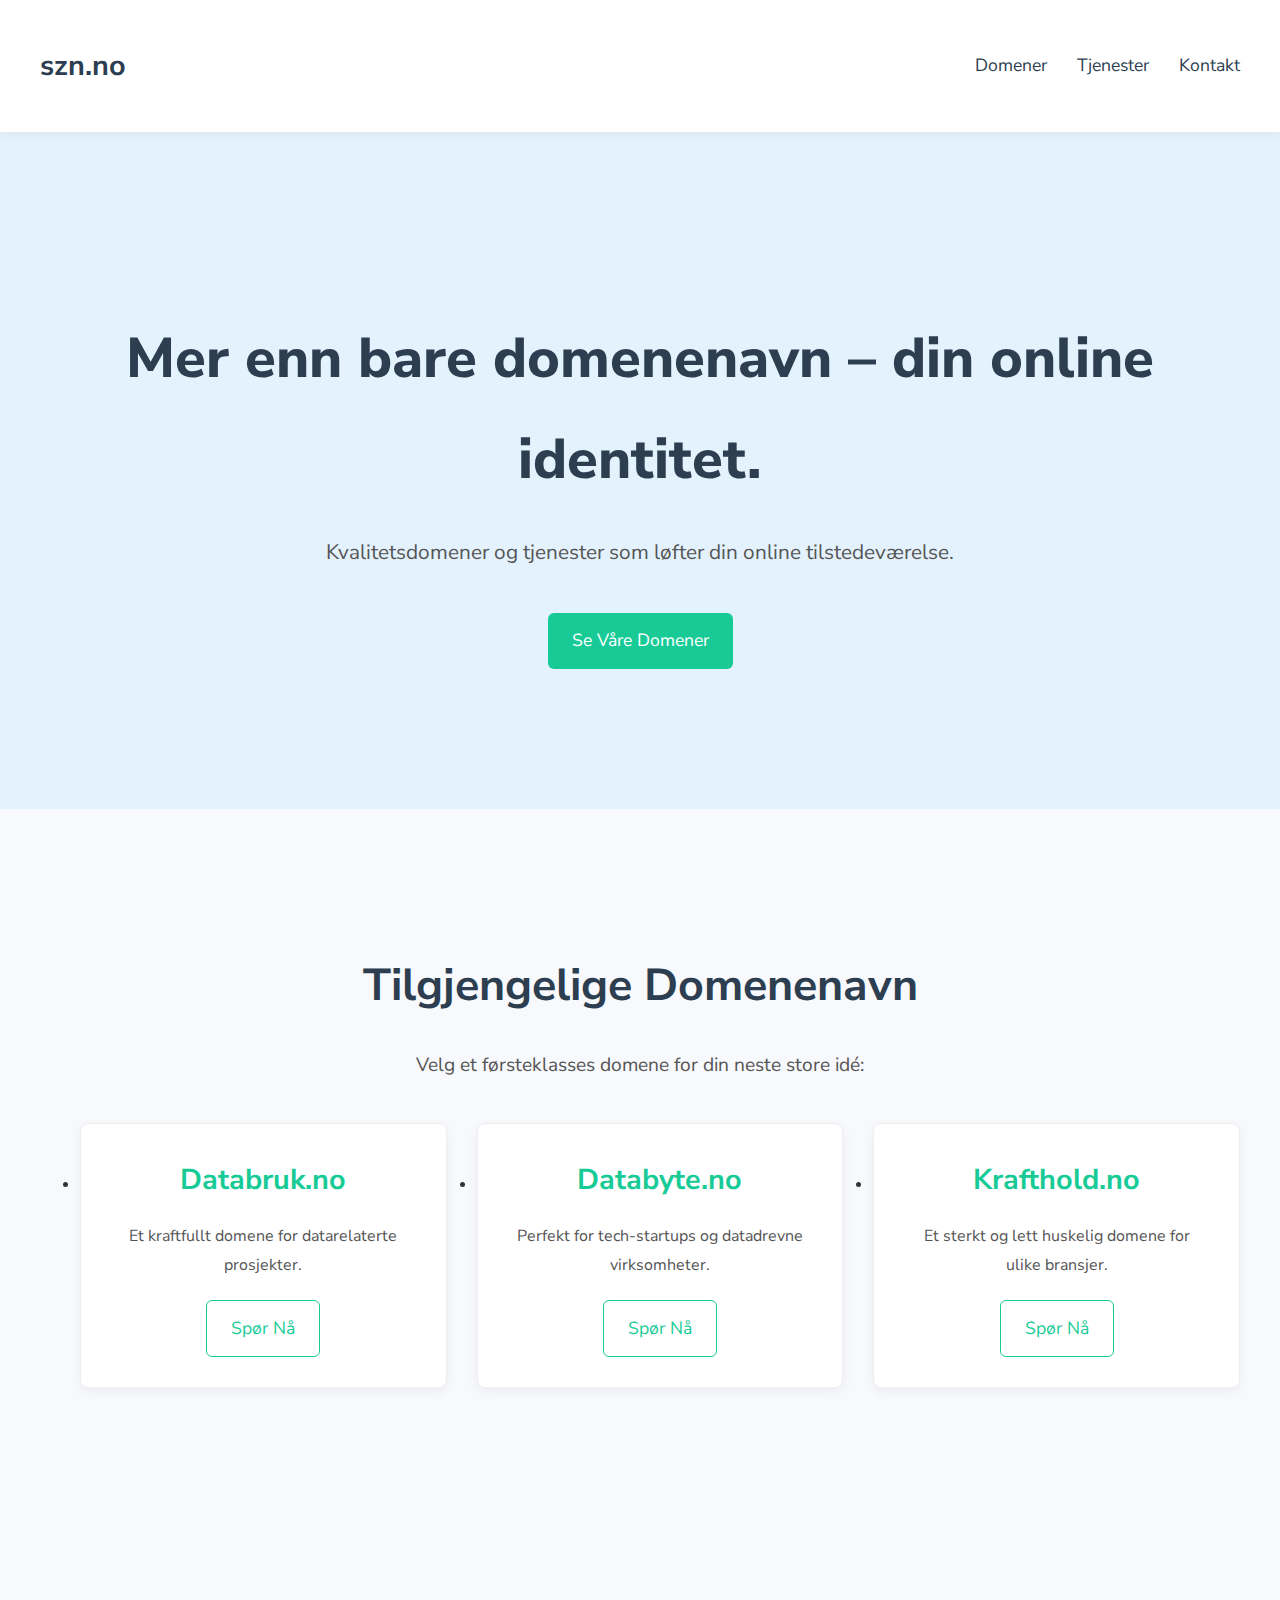
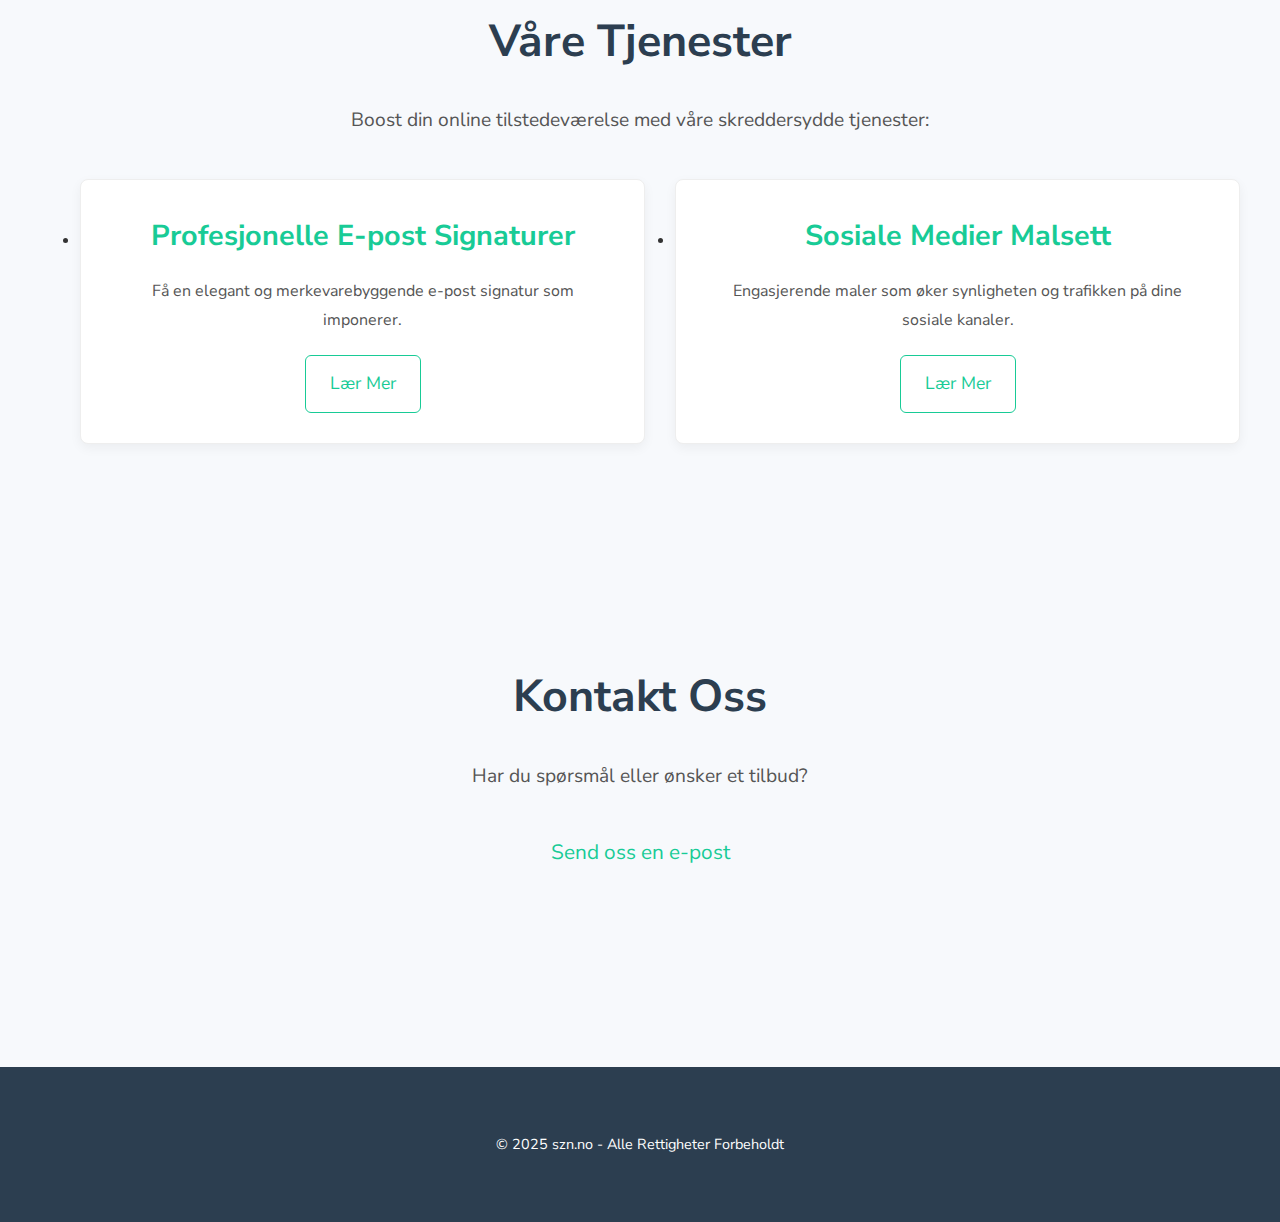
<file: index.html>
<!DOCTYPE html>
<html lang="no">
<head>
    <script async custom-element="amp-auto-ads"
        src="https://cdn.ampproject.org/v0/amp-auto-ads-0.1.js">
</script>
    <script async src="https://pagead2.googlesyndication.com/pagead/js/adsbygoogle.js?client=ca-pub-7203554858873336"
     crossorigin="anonymous"></script>
    <meta charset="UTF-8">
    <meta name="viewport" content="width=device-width, initial-scale=1.0">
    <title>szn.no - Premium Domener & Merkevarebygging</title>
    <link rel="stylesheet" href="style.css">
    <link rel="preconnect" href="https://fonts.googleapis.com">
    <link rel="preconnect" href="https://fonts.gstatic.com" crossorigin>
    <link href="https://fonts.googleapis.com/css2?family=Nunito+Sans:wght@400;700;800&display=swap" rel="stylesheet">
</head>
<body>
    <amp-auto-ads type="adsense"
        data-ad-client="ca-pub-7203554858873336">
</amp-auto-ads>
    <div class="page-wrapper">
        <header class="site-header">
            <div class="container">
                <a href="/" class="site-logo">szn.no</a>
                <nav class="site-nav">
                    <ul>
                        <li><a href="#domains">Domener</a></li>
                        <li><a href="#services">Tjenester</a></li>
                        <li><a href="#contact">Kontakt</a></li>
                    </ul>
                </nav>
                <button class="menu-toggle">
                    <span class="hamburger"></span>
                </button>
            </div>
        </header>

        <main class="site-main">
            <div class="hero-section">
                <div class="container">
                    <h1 class="hero-title">Mer enn bare domenenavn – din online identitet.</h1>
                    <p class="hero-subtitle">Kvalitetsdomener og tjenester som løfter din online tilstedeværelse.</p>
                    <a href="#domains" class="button primary">Se Våre Domener</a>
                </div>
            </div>

            <div class="container">
                <section id="domains" class="section">
                    <h2 class="section-title">Tilgjengelige Domenenavn</h2>
                    <p class="section-intro">Velg et førsteklasses domene for din neste store idé:</p>
                    <ul class="grid domain-list">
                        <li class="domain-item card">
                            <h3 class="domain-name">Databruk.no</h3>
                            <p class="domain-description">Et kraftfullt domene for datarelaterte prosjekter.</p>
                            <a href="mailto:Kontakt@szn.no?subject=Forespørsel%20om%20Databruk.no" class="button secondary">Spør Nå</a>
                        </li>
                        <li class="domain-item card">
                            <h3 class="domain-name">Databyte.no</h3>
                            <p class="domain-description">Perfekt for tech-startups og datadrevne virksomheter.</p>
                            <a href="mailto:Kontakt@szn.no?subject=Forespørsel%20om%20Databyte.no" class="button secondary">Spør Nå</a>
                        </li>
                        <li class="domain-item card">
                            <h3 class="domain-name">Krafthold.no</h3>
                            <p class="domain-description">Et sterkt og lett huskelig domene for ulike bransjer.</p>
                            <a href="mailto:Kontakt@szn.no?subject=Forespørsel%20om%20Krafthold.no" class="button secondary">Spør Nå</a>
                        </li>
                    </ul>
                </section>

                <section id="services" class="section">
                    <h2 class="section-title">Våre Tjenester</h2>
                    <p class="section-intro">Boost din online tilstedeværelse med våre skreddersydde tjenester:</p>
                    <ul class="grid service-list">
                        <li class="service-item card">
                            <h3 class="service-name">Profesjonelle E-post Signaturer</h3>
                            <p class="service-description">Få en elegant og merkevarebyggende e-post signatur som imponerer.</p>
                            <a href="mailto:Kontakt@szn.no?subject=Forespørsel%20om%20E-post%20Signatur" class="button secondary">Lær Mer</a>
                        </li>
                        <li class="service-item card">
                            <h3 class="service-name">Sosiale Medier Malsett</h3>
                            <p class="service-description">Engasjerende maler som øker synligheten og trafikken på dine sosiale kanaler.</p>
                            <a href="mailto:Kontakt@szn.no?subject=Forespørsel%20om%20Sosiale%20Medier%20Maler" class="button secondary">Lær Mer</a>
                        </li>
                    </ul>
                </section>
                
                <section id="contact" class="section">
                    <h2 class="section-title">Kontakt Oss</h2>
                    <p class="section-intro">Har du spørsmål eller ønsker et tilbud?</p>
                    <p><a href="mailto:Kontakt@szn.no" class="contact-link">Send oss en e-post</a></p>
                </section>
            </div>
        </main>

        <footer class="site-footer">
            <div class="container">
                <p>&copy; 2025 szn.no - Alle Rettigheter Forbeholdt</p>
            </div>
        </footer>
    </div>

    <script>
        document.addEventListener('DOMContentLoaded', function() {
            // Myk Scrolling
            const navLinks = document.querySelectorAll('.site-nav a');
            const heroButton = document.querySelector('.hero-section .button');
            const allLinks = [...navLinks, heroButton].filter(Boolean);

            allLinks.forEach(link => {
                link.addEventListener('click', function (event) {
                    event.preventDefault();
                    const targetId = this.getAttribute('href').substring(1);
                    const targetElement = document.getElementById(targetId);

                    if (targetElement) {
                        window.scrollTo({
                            top: targetElement.offsetTop - (window.innerWidth < 768 ? 60 : 80), // Justert headerhøyde responsivt
                            behavior: 'smooth'
                        });
                    }
                });
            });

            // Mobilmeny
            const menuToggle = document.querySelector('.menu-toggle');
            const nav = document.querySelector('.site-nav');

            menuToggle.addEventListener('click', () => {
                nav.classList.toggle('is-active');
                menuToggle.classList.toggle('is-active');
            });
        });
    </script>
</body>
</html>
</file>
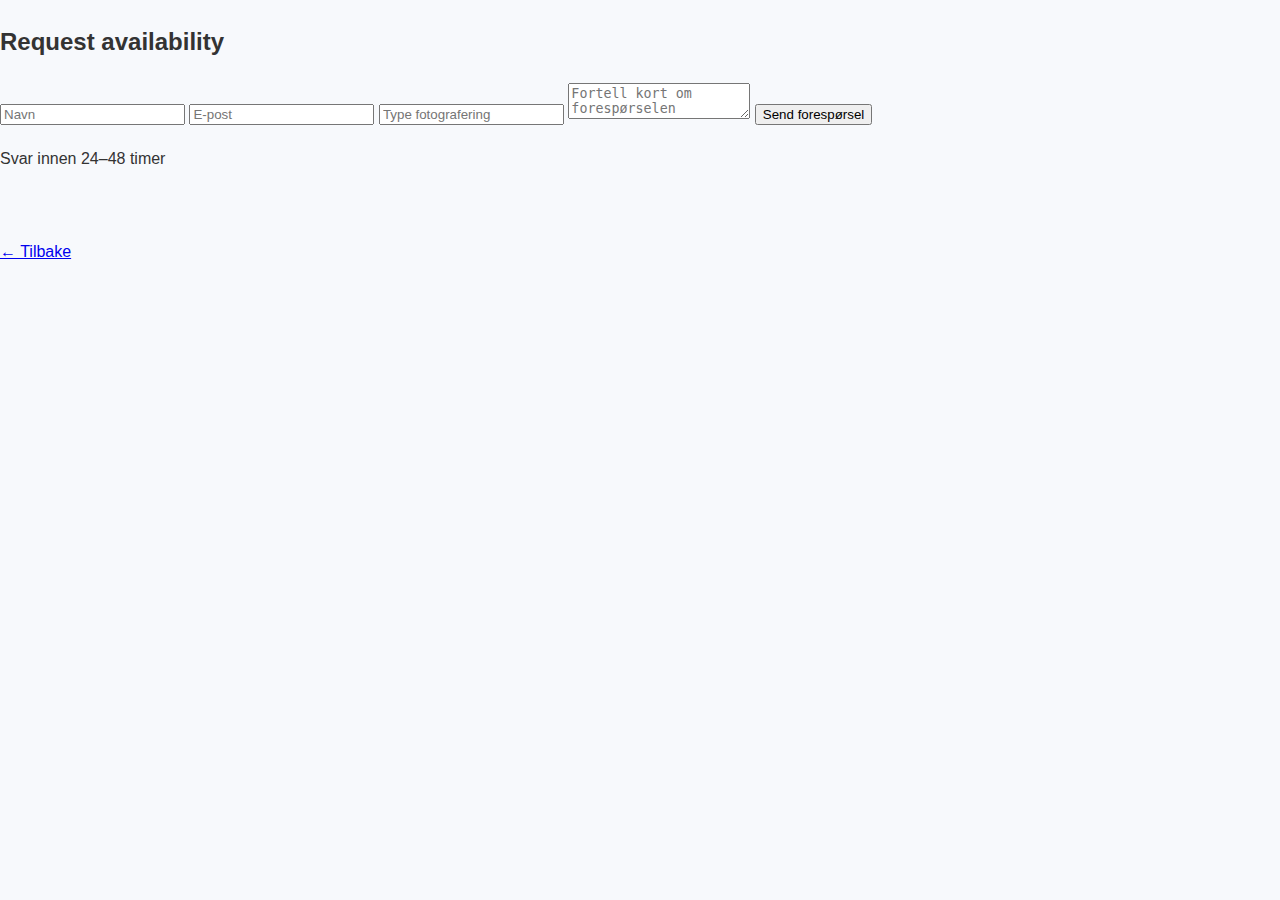
<file: book.html>
<!DOCTYPE html>
<html lang="no">
<head>
  <meta charset="UTF-8">
  <title>SZN Studio – Book forespørsel</title>
  <meta name="viewport" content="width=device-width, initial-scale=1.0">

  <link href="https://fonts.googleapis.com/css2?family=Inter:wght@300;400;500&family=Playfair+Display:wght@500;700&display=swap" rel="stylesheet">
  <link rel="stylesheet" href="style.css">
</head>
<body>

<section class="prices reveal">
  <h2>Request availability</h2>

  <form class="contact-form">
    <input type="text" placeholder="Navn" required>
    <input type="email" placeholder="E-post" required>
    <input type="text" placeholder="Type fotografering">
    <textarea placeholder="Fortell kort om forespørselen"></textarea>

    <button type="submit" class="btn-primary">Send forespørsel</button>
  </form>

  <p class="availability">Svar innen 24–48 timer</p>

  <div class="hero-actions" style="margin-top:4rem">
    <a href="index.html" class="btn-secondary">← Tilbake</a>
  </div>
</section>

<script src="script.js" defer></script>
</body>
</html>
</file>
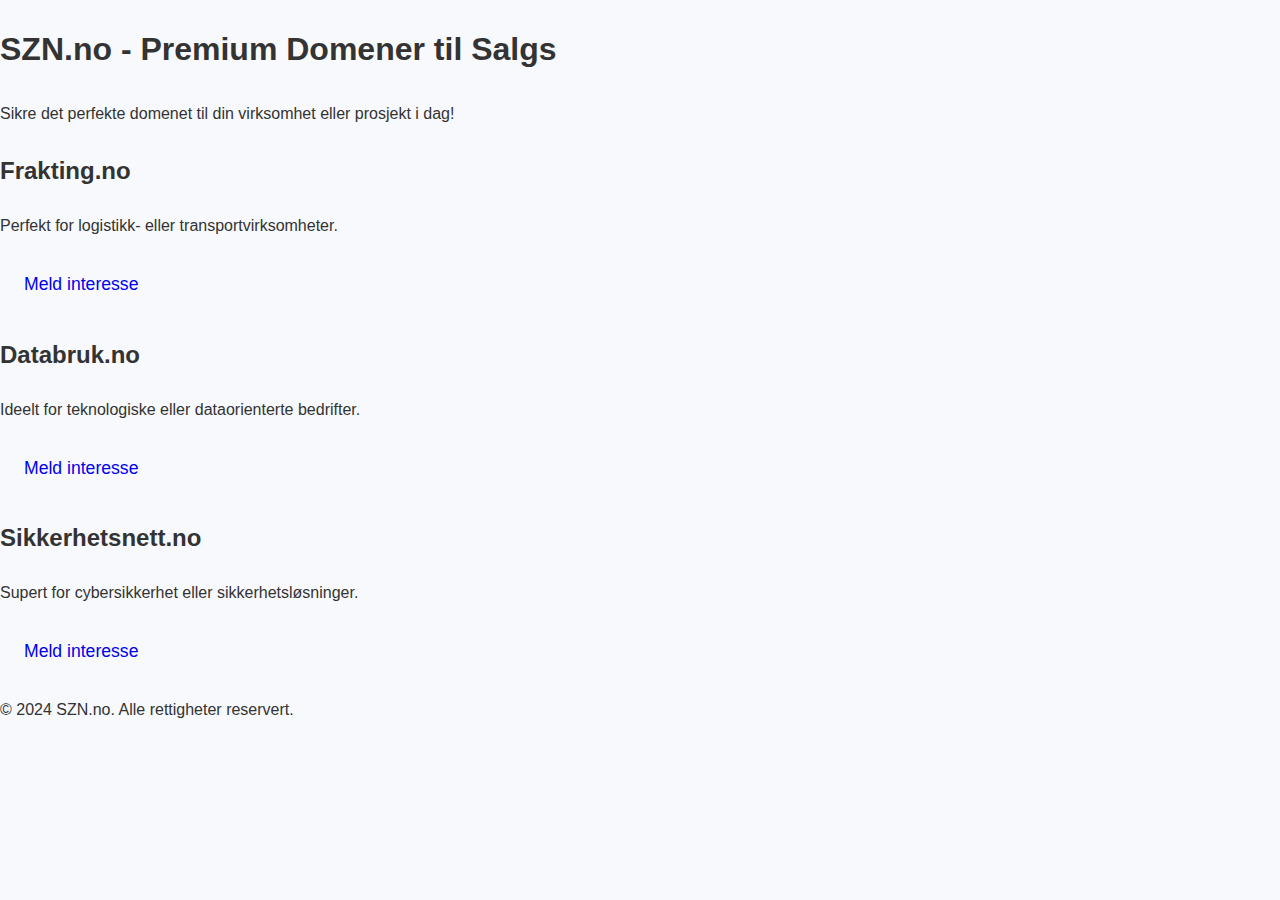
<file: index (2).html>
<!DOCTYPE html>
<html lang="no">
<head>
    <meta charset="UTF-8">
    <meta name="viewport" content="width=device-width, initial-scale=1.0">
    <title>SZN.no - Domene Butikk</title>
    <link rel="stylesheet" href="styles.css">
</head>
<body>
    <header class="header">
        <h1>SZN.no - Premium Domener til Salgs</h1>
        <p>Sikre det perfekte domenet til din virksomhet eller prosjekt i dag!</p>
    </header>
    <main class="main-content">
        <section class="domain-list">
            <div class="domain-card">
                <h2>Frakting.no</h2>
                <p>Perfekt for logistikk- eller transportvirksomheter.</p>
                <a href="mailto:kontakt@szn.no?subject=Interesse%20for%20Frakting.no" class="button">Meld interesse</a>
            </div>
            <div class="domain-card">
                <h2>Databruk.no</h2>
                <p>Ideelt for teknologiske eller dataorienterte bedrifter.</p>
                <a href="mailto:kontakt@szn.no?subject=Interesse%20for%20Databruk.no" class="button">Meld interesse</a>
            </div>
            <div class="domain-card">
                <h2>Sikkerhetsnett.no</h2>
                <p>Supert for cybersikkerhet eller sikkerhetsløsninger.</p>
                <a href="mailto:kontakt@szn.no?subject=Interesse%20for%20Sikkerhetsnett.no" class="button">Meld interesse</a>
            </div>
        </section>
    </main>
    <footer class="footer">
        <p>&copy; 2024 SZN.no. Alle rettigheter reservert.</p>
    </footer>
</body>
</html>
</file>
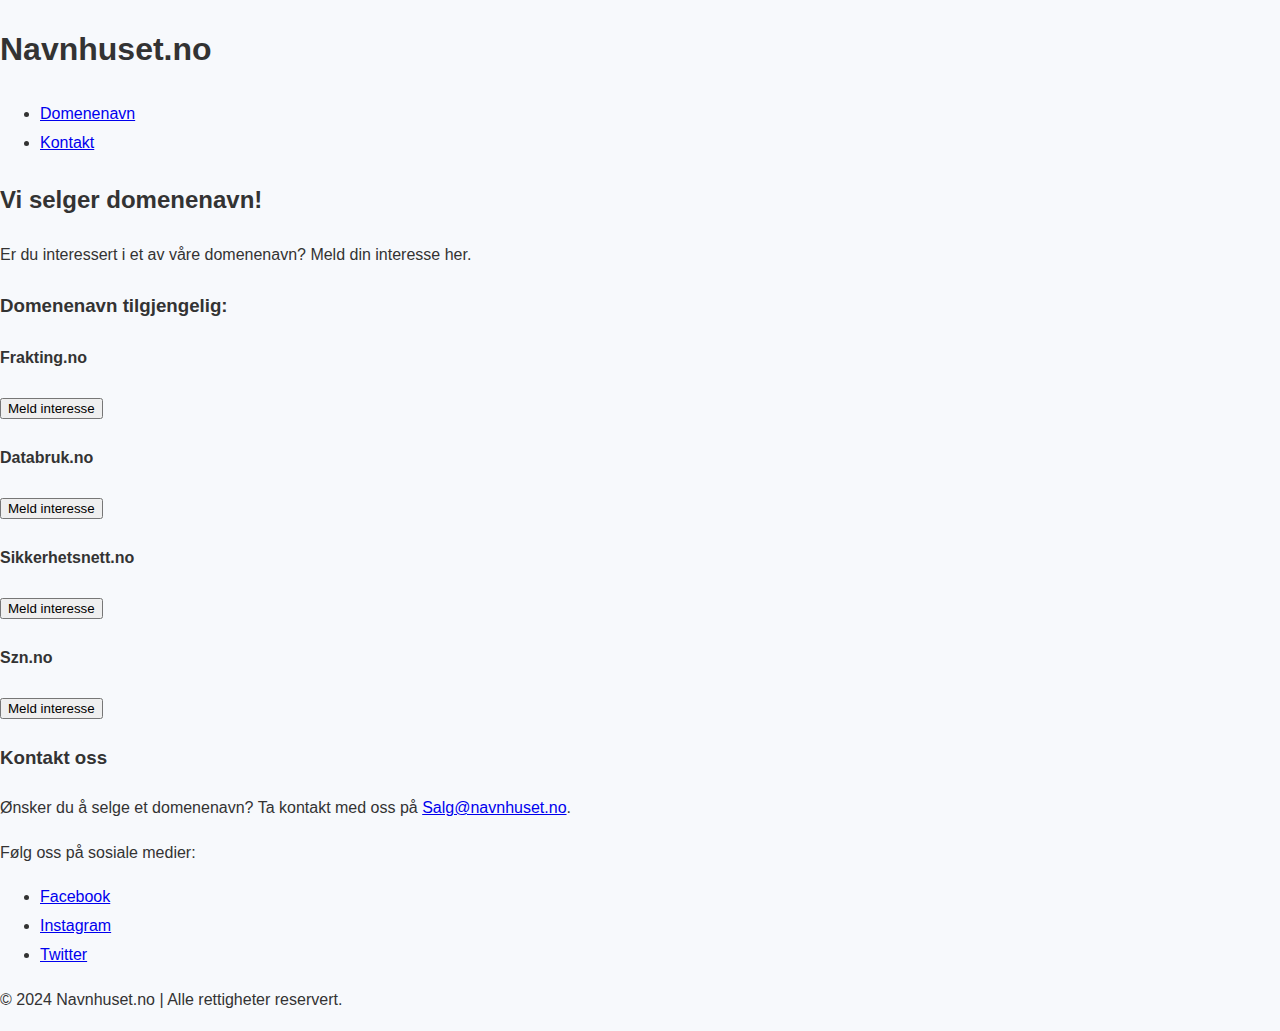
<file: index (3).html>
<!DOCTYPE html>
<html lang="no">
<head>
    <meta charset="UTF-8">
    <meta name="viewport" content="width=device-width, initial-scale=1.0">
    <title>Navnhuset.no - Domenenavn til salgs</title>
    <link rel="stylesheet" href="styles.css">
    <script defer src="script.js"></script>
</head>
<body>
    <header>
        <div class="logo">
            <h1>Navnhuset.no</h1>
        </div>
        <nav>
            <ul>
                <li><a href="#domenenavn">Domenenavn</a></li>
                <li><a href="#kontakt">Kontakt</a></li>
            </ul>
        </nav>
    </header>

    <section id="hero">
        <h2>Vi selger domenenavn!</h2>
        <p>Er du interessert i et av våre domenenavn? Meld din interesse her.</p>
    </section>

    <section id="domenenavn">
        <h3>Domenenavn tilgjengelig:</h3>
        <div class="domenenavn-list">
            <div class="domenenavn">
                <h4>Frakting.no</h4>
                <button onclick="sendInterest('Frakting.no')">Meld interesse</button>
            </div>
            <div class="domenenavn">
                <h4>Databruk.no</h4>
                <button onclick="sendInterest('Databruk.no')">Meld interesse</button>
            </div>
            <div class="domenenavn">
                <h4>Sikkerhetsnett.no</h4>
                <button onclick="sendInterest('Sikkerhetsnett.no')">Meld interesse</button>
            </div>
            <div class="domenenavn">
                <h4>Szn.no</h4>
                <button onclick="sendInterest('Szn.no')">Meld interesse</button>
            </div>
        </div>
    </section>

    <section id="kontakt">
        <h3>Kontakt oss</h3>
        <p>Ønsker du å selge et domenenavn? Ta kontakt med oss på <a href="mailto:Salg@navnhuset.no">Salg@navnhuset.no</a>.</p>
        <p>Følg oss på sosiale medier:</p>
        <ul>
            <li><a href="#" target="_blank">Facebook</a></li>
            <li><a href="#" target="_blank">Instagram</a></li>
            <li><a href="#" target="_blank">Twitter</a></li>
        </ul>
    </section>

    <footer>
        <p>&copy; 2024 Navnhuset.no | Alle rettigheter reservert.</p>
    </footer>
</body>
</html>
</file>
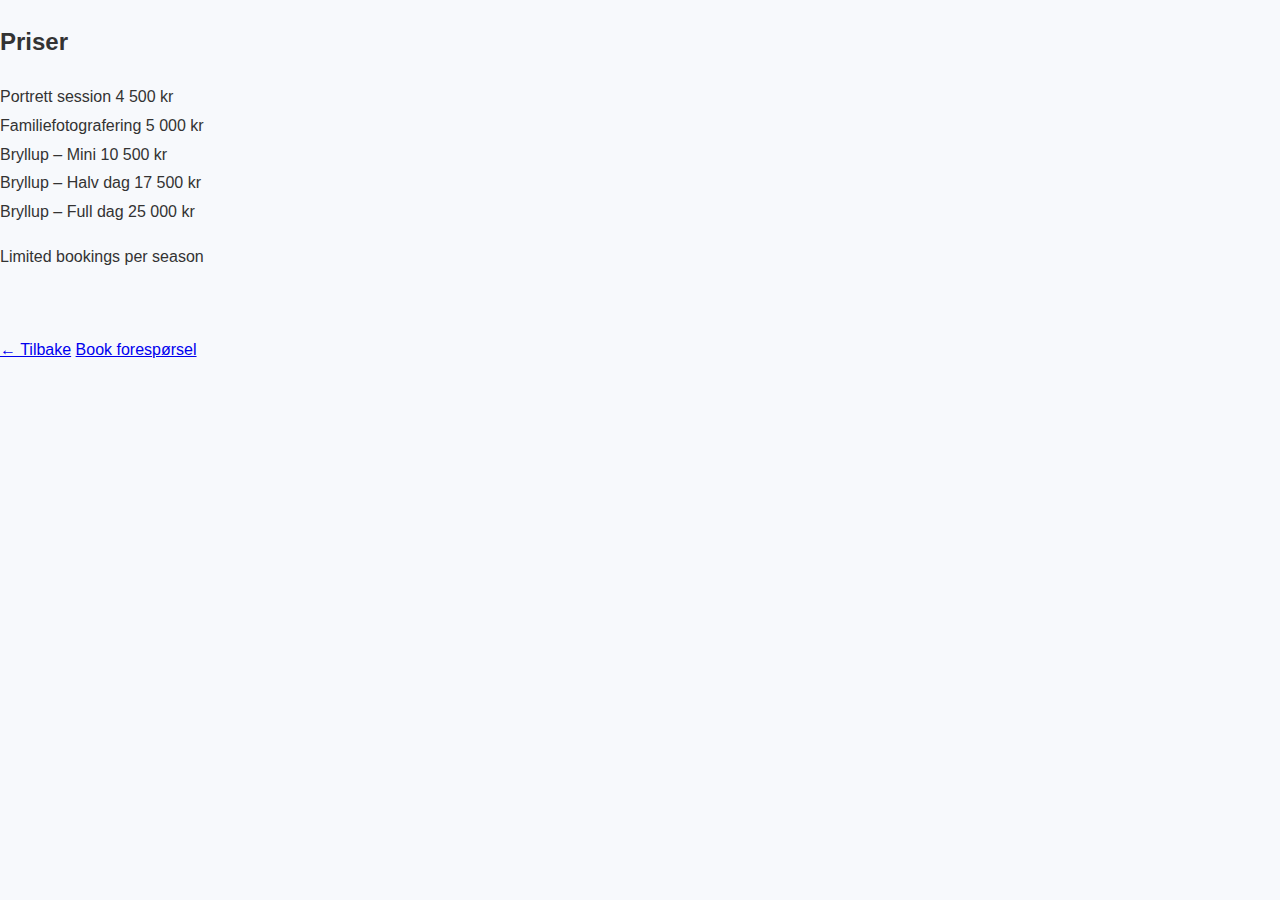
<file: Priser.html>
<!DOCTYPE html>
<html lang="no">
<head>
  <meta charset="UTF-8">
  <title>SZN Studio – Priser</title>
  <meta name="viewport" content="width=device-width, initial-scale=1.0">

  <link href="https://fonts.googleapis.com/css2?family=Inter:wght@300;400;500&family=Playfair+Display:wght@500;700&display=swap" rel="stylesheet">
  <link rel="stylesheet" href="style.css">
</head>
<body>

<section class="prices reveal">
  <h2>Priser</h2>

  <div class="price-list">
    <div class="price-item">
      <span>Portrett session</span>
      <span>4 500 kr</span>
    </div>

    <div class="price-item">
      <span>Familiefotografering</span>
      <span>5 000 kr</span>
    </div>

    <div class="price-item">
      <span>Bryllup – Mini</span>
      <span>10 500 kr</span>
    </div>

    <div class="price-item">
      <span>Bryllup – Halv dag</span>
      <span>17 500 kr</span>
    </div>

    <div class="price-item">
      <span>Bryllup – Full dag</span>
      <span>25 000 kr</span>
    </div>
  </div>

  <p class="availability">Limited bookings per season</p>

  <div class="hero-actions" style="margin-top:4rem">
    <a href="index.html" class="btn-secondary">← Tilbake</a>
    <a href="book.html" class="btn-primary">Book forespørsel</a>
  </div>
</section>

<script src="script.js" defer></script>
</body>
</html>
</file>
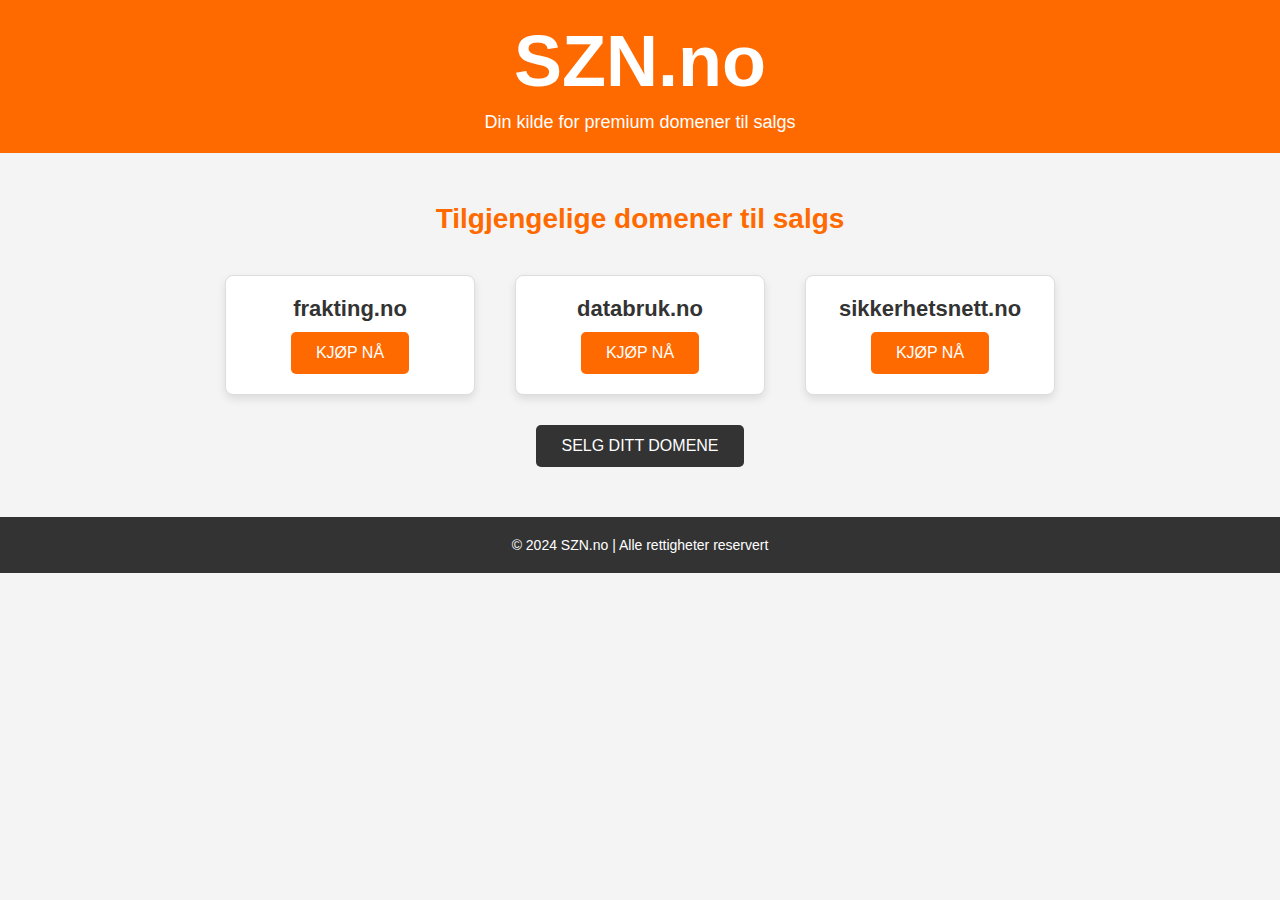
<file: szn.html>
<!DOCTYPE html>
<html lang="no">
<head>
    <meta charset="UTF-8">
    <meta name="viewport" content="width=device-width, initial-scale=1.0">
    <title>SZN.no - Domener til salgs</title>
    <style>
        /* Reset basic styles */
        * {
            margin: 0;
            padding: 0;
            box-sizing: border-box;
        }

        body {
            font-family: 'Arial', sans-serif;
            background-color: #F4F4F4;
            color: #333;
        }

        /* Header */
        header {
            background-color: #FF6A00; /* GoDaddy's orange color */
            color: white;
            padding: 20px 0;
            text-align: center;
            font-size: 36px;
        }

        header h1 {
            font-weight: bold;
        }

        header p {
            font-size: 18px;
            margin-top: 10px;
        }

        /* Main section */
        main {
            padding: 50px 20px;
            max-width: 1200px;
            margin: 0 auto;
            text-align: center;
        }

        h2 {
            font-size: 28px;
            margin-bottom: 40px;
            color: #FF6A00;
        }

        .domain-list {
            display: flex;
            justify-content: center;
            gap: 40px;
            flex-wrap: wrap;
        }

        /* Domain item styling */
        .domain-item {
            background-color: white;
            border: 1px solid #ddd;
            border-radius: 8px;
            padding: 20px;
            width: 250px;
            text-align: center;
            box-shadow: 0 4px 8px rgba(0, 0, 0, 0.1);
            transition: transform 0.2s ease, box-shadow 0.3s ease;
        }

        .domain-item:hover {
            transform: translateY(-10px);
            box-shadow: 0 8px 16px rgba(0, 0, 0, 0.2);
        }

        .domain-name {
            font-size: 22px;
            font-weight: bold;
            color: #333;
            margin-bottom: 10px;
        }

        .buy-button {
            background-color: #FF6A00;
            color: white;
            padding: 12px 25px;
            border: none;
            border-radius: 5px;
            font-size: 16px;
            cursor: pointer;
            text-transform: uppercase;
            transition: background-color 0.3s ease;
        }

        .buy-button:hover {
            background-color: #E55A00;
        }

        /* Sell Domain Button */
        .sell-button {
            background-color: #333;
            color: white;
            padding: 12px 25px;
            border: none;
            border-radius: 5px;
            font-size: 16px;
            cursor: pointer;
            text-transform: uppercase;
            margin-top: 30px;
            transition: background-color 0.3s ease;
        }

        .sell-button:hover {
            background-color: #444;
        }

        /* Footer */
        footer {
            background-color: #333;
            color: white;
            padding: 20px 0;
            text-align: center;
        }

        footer p {
            font-size: 14px;
        }
    </style>
</head>
<body>

<header>
    <h1>SZN.no</h1>
    <p>Din kilde for premium domener til salgs</p>
</header>

<main>
    <h2>Tilgjengelige domener til salgs</h2>
    <div class="domain-list">
        <!-- Domain 1: frakting.no -->
        <div class="domain-item">
            <p class="domain-name">frakting.no</p>
            <button class="buy-button" onclick="window.location.href='mailto:kontakt@szn.no?subject=Interessert i frakting.no&body=Jeg ønsker å kjøpe frakting.no.'">Kjøp Nå</button>
        </div>
        <!-- Domain 2: databruk.no -->
        <div class="domain-item">
            <p class="domain-name">databruk.no</p>
            <button class="buy-button" onclick="window.location.href='mailto:kontakt@szn.no?subject=Interessert i databruk.no&body=Jeg ønsker å kjøpe databruk.no.'">Kjøp Nå</button>
        </div>
        <!-- Domain 3: sikkerhetsnett.no -->
        <div class="domain-item">
            <p class="domain-name">sikkerhetsnett.no</p>
            <button class="buy-button" onclick="window.location.href='mailto:kontakt@szn.no?subject=Interessert i sikkerhetsnett.no&body=Jeg ønsker å kjøpe sikkerhetsnett.no.'">Kjøp Nå</button>
        </div>
    </div>

    <!-- Sell Domain Section -->
    <button class="sell-button" onclick="window.location.href='mailto:kontakt@szn.no?subject=Jeg ønsker å selge et domene&body=Hei, jeg ønsker å selge mitt domene. Vennligst kontakt meg for videre informasjon.'">Selg ditt domene</button>
</main>

<footer>
    <p>&copy; 2024 SZN.no | Alle rettigheter reservert</p>
</footer>

</body>
</html>
</file>
<file: style.css>
/* Generelle stiler */
body {
    font-family: 'Nunito Sans', sans-serif; /* Moderne og lettlest font */
    margin: 0;
    line-height: 1.8;
    background-color: #f7f9fc; /* Lys, moderne bakgrunn */
    color: #333;
    -webkit-font-smoothing: antialiased;
    -moz-osx-font-smoothing: grayscale;
}

.page-wrapper {
    overflow-x: hidden; /* Forhindre horisontal scroll ved animasjoner */
}

.container {
    max-width: 1200px;
    margin: 0 auto;
    padding: 20px;
}

.section {
    padding: 80px 0;
    text-align: center;
}

.section-title {
    color: #2c3e50;
    font-size: 2.8em;
    margin-bottom: 20px;
    font-weight: 700;
}

.section-intro {
    color: #555;
    font-size: 1.2em;
    line-height: 1.9;
    margin-bottom: 40px;
}

/* Header */
.site-header {
    background-color: #fff;
    color: #2c3e50;
    padding: 20px 0;
    box-shadow: 0 2px 10px rgba(0, 0, 0, 0.05);
    position: sticky;
    top: 0;
    z-index: 100;
}

.site-header .container {
    display: flex;
    justify-content: space-between;
    align-items: center;
}

.site-logo {
    font-size: 1.8em;
    font-weight: 700;
    color: inherit;
    text-decoration: none;
}

.site-nav ul {
    list-style: none;
    padding: 0;
    margin: 0;
    display: flex;
}

.site-nav ul li {
    margin-left: 30px;
}

.site-nav ul li:first-child {
    margin-left: 0;
}

.site-nav a {
    color: inherit;
    text-decoration: none;
    font-size: 1.1em;
    transition: color 0.3s ease;
}

.site-nav a:hover {
    color: #18cb96; /* Endret hover-farge */
}

.menu-toggle {
    display: none;
    background: none;
    border: none;
    cursor: pointer;
    padding: 0;
}

.hamburger {
    display: block;
    width: 25px;
    height: 3px;
    background-color: #2c3e50;
    margin: 5px 0;
    transition: transform 0.3s ease-in-out;
}

.menu-toggle.is-active .hamburger:nth-child(1) {
    transform: translateY(8px) rotate(45deg);
}

.menu-toggle.is-active .hamburger:nth-child(2) {
    opacity: 0;
}

.menu-toggle.is-active .hamburger:nth-child(3) {
    transform: translateY(-8px) rotate(-45deg);
}

/* Hero Section */
.hero-section {
    background-color: #e3f2fd; /* Lys blå bakgrunn */
    padding: 120px 0;
    text-align: center;
}

.hero-title {
    color: #2c3e50;
    font-size: 3.5em;
    font-weight: 800;
    margin-bottom: 20px;
}

.hero-subtitle {
    color: #555;
    font-size: 1.3em;
    line-height: 2;
    margin-bottom: 40px;
}

/* Grid Layout */
.grid {
    display: grid;
    grid-template-columns: repeat(auto-fit, minmax(300px, 1fr));
    gap: 30px;
}

/* Cards */
.card {
    background-color: #fff;
    padding: 30px;
    border-radius: 8px;
    box-shadow: 0 4px 12px rgba(0, 0, 0, 0.05);
    border: 1px solid #eee;
    transition: transform 0.2s ease-in-out, box-shadow 0.2s ease-in-out;
}

.card:hover {
    transform: translateY(-5px);
    box-shadow: 0 6px 15px rgba(0, 0, 0, 0.08);
}

.domain-name,
.service-name {
    color: #18cb96; /* Endret hovedfarge for navn */
    font-size: 1.8em;
    margin-top: 0;
    margin-bottom: 15px;
    font-weight: 700;
}

.domain-description,
.service-description {
    color: #555;
    margin-bottom: 20px;
}

/* Knapper */
.button {
    display: inline-block;
    padding: 12px 24px;
    border-radius: 6px;
    text-decoration: none;
    font-size: 1.1em;
    transition: background-color 0.3s ease, color 0.3s ease;
    border: none;
    cursor: pointer;
    text-align: center;
}

.button.primary {
    background-color: #18cb96; /* Endret primær knappfarge */
    color: #fff;
}

.button.primary:hover {
    background-color: #14a37a; /* Mørkere variant for hover */
}

.button.secondary {
    background-color: #fff;
    color: #18cb96; /* Endret sekundær knappfarge */
    border: 1px solid #18cb96;
}

.button.secondary:hover {
    background-color: #18cb96; /* Endret sekundær knapp hover-farge */
    color: #fff;
}

/* Solgte Domener */
#sold-domains {
    background-color: #f9f9f9; /* Litt annen bakgrunn for visuell separasjon */
}

.sold-domain-list {
    list-style: none;
    padding: 0;
    margin-bottom: 40px;
}

.sold-domain-item {
    padding: 20px;
    border-bottom: 1px solid #eee;
}

.sold-domain-item:last-child {
    border-bottom: none;
}

.sold-domain-name {
    color: #e74c3c; /* Beholder rød farge for solgte domener for kontrast */
    font-size: 1.6em;
    font-weight: 700;
    margin-bottom: 5px;
}

.sold-domain-info {
    color: #777;
    font-size: 1.1em;
}

/* Kontakt */
.contact-link {
    color: #18cb96; /* Endret kontaktlenkfarge */
    font-size: 1.3em;
    text-decoration: none;
    transition: color 0.3s ease;
}

.contact-link:hover {
    color: #14a37a; /* Mørkere variant for hover */
    text-decoration: underline;
}

/* Footer */
.site-footer {
    background-color: #2c3e50;
    color: #fff;
    text-align: center;
    padding: 30px 0;
    font-size: 0.9em;
    margin-top: 80px;
}

/* Responsivitet */
@media (max-width: 768px) {
    .container {
        padding: 15px;
    }

    .section {
        padding: 60px 0;
    }

    .section-title {
        font-size: 2.2em;
        margin-bottom: 15px;
    }

    .section-intro {
        font-size: 1.1em;
        margin-bottom: 30px;
    }

    /* Mobilnavigasjon */
    .site-nav {
        position: absolute;
        top: 100%; /* Under headeren */
        left: 0;
        right: 0;
        background-color: #fff;
        box-shadow: 0 4px 10px rgba(0, 0, 0, 0.1);
        padding: 20px;
        display: none;
    }

    .site-nav.is-active {
        display: block;
    }

    .site-nav ul {
        flex-direction: column;
        align-items: center;
    }

    .site-nav ul li {
        margin-left: 0;
        margin-bottom: 15px;
    }

    .site-nav ul li:last-child {
        margin-bottom: 0;
    }

    .site-nav a {
        display: block;
        padding: 10px 0;
    }

    .menu-toggle {
        display: block;
    }

    .hero-title {
        font-size: 2.8em;
    }

    .hero-subtitle {
        font-size: 1.2em;
    }

    .grid {
        grid-template-columns: 1fr; /* En kolonne på mindre skjermer */
    }

    .card {
        margin-bottom: 20px;
    }

    .sold-domain-name {
        font-size: 1.4em;
    }

    .contact-link {
        font-size: 1.2em;
    }
}
</file>
<file: styles.css>
/* Generelle stiler */
body {
    font-family: 'Nunito Sans', sans-serif; /* Moderne og lettlest font */
    margin: 0;
    line-height: 1.8;
    background-color: #f7f9fc; /* Lys, moderne bakgrunn */
    color: #333;
    -webkit-font-smoothing: antialiased;
    -moz-osx-font-smoothing: grayscale;
}

.page-wrapper {
    overflow-x: hidden; /* Forhindre horisontal scroll ved animasjoner */
}

.container {
    max-width: 1200px;
    margin: 0 auto;
    padding: 20px;
}

.section {
    padding: 80px 0;
    text-align: center;
}

.section-title {
    color: #2c3e50;
    font-size: 2.8em;
    margin-bottom: 20px;
    font-weight: 700;
}

.section-intro {
    color: #555;
    font-size: 1.2em;
    line-height: 1.9;
    margin-bottom: 40px;
}

/* Header */
.site-header {
    background-color: #fff;
    color: #2c3e50;
    padding: 20px 0;
    box-shadow: 0 2px 10px rgba(0, 0, 0, 0.05);
    position: sticky;
    top: 0;
    z-index: 100;
}

.site-header .container {
    display: flex;
    justify-content: space-between;
    align-items: center;
}

.site-logo {
    font-size: 1.8em;
    font-weight: 700;
    color: inherit;
    text-decoration: none;
}

.site-nav ul {
    list-style: none;
    padding: 0;
    margin: 0;
    display: flex;
}

.site-nav ul li {
    margin-left: 30px;
}

.site-nav ul li:first-child {
    margin-left: 0;
}

.site-nav a {
    color: inherit;
    text-decoration: none;
    font-size: 1.1em;
    transition: color 0.3s ease;
}

.site-nav a:hover {
    color: #3498db;
}

.menu-toggle {
    display: none;
    background: none;
    border: none;
    cursor: pointer;
    padding: 0;
}

.hamburger {
    display: block;
    width: 25px;
    height: 3px;
    background-color: #2c3e50;
    margin: 5px 0;
    transition: transform 0.3s ease-in-out;
}

.menu-toggle.is-active .hamburger:nth-child(1) {
    transform: translateY(8px) rotate(45deg);
}

.menu-toggle.is-active .hamburger:nth-child(2) {
    opacity: 0;
}

.menu-toggle.is-active .hamburger:nth-child(3) {
    transform: translateY(-8px) rotate(-45deg);
}

/* Hero Section */
.hero-section {
    background-color: #e3f2fd; /* Lys blå bakgrunn */
    padding: 120px 0;
    text-align: center;
}

.hero-title {
    color: #2c3e50;
    font-size: 3.5em;
    font-weight: 800;
    margin-bottom: 20px;
}

.hero-subtitle {
    color: #555;
    font-size: 1.3em;
    line-height: 2;
    margin-bottom: 40px;
}

/* Grid Layout */
.grid {
    display: grid;
    grid-template-columns: repeat(auto-fit, minmax(300px, 1fr));
    gap: 30px;
}

/* Cards */
.card {
    background-color: #fff;
    padding: 30px;
    border-radius: 8px;
    box-shadow: 0 4px 12px rgba(0, 0, 0, 0.05);
    border: 1px solid #eee;
    transition: transform 0.2s ease-in-out, box-shadow 0.2s ease-in-out;
}

.card:hover {
    transform: translateY(-5px);
    box-shadow: 0 6px 15px rgba(0, 0, 0, 0.08);
}

.domain-name,
.service-name {
    color: #3498db;
    font-size: 1.8em;
    margin-top: 0;
    margin-bottom: 15px;
    font-weight: 700;
}

.domain-description,
.service-description {
    color: #555;
    margin-bottom: 20px;
}

/* Knapper */
.button {
    display: inline-block;
    padding: 12px 24px;
    border-radius: 6px;
    text-decoration: none;
    font-size: 1.1em;
    transition: background-color 0.3s ease, color 0.3s ease;
    border: none;
    cursor: pointer;
    text-align: center;
}

.button.primary {
    background-color: #3498db;
    color: #fff;
}

.button.primary:hover {
    background-color: #2980b9;
}

.button.secondary {
    background-color: #fff;
    color: #3498db;
    border: 1px solid #3498db;
}

.button.secondary:hover {
    background-color: #3498db;
    color: #fff;
}

/* Solgte Domener */
#sold-domains {
    background-color: #f9f9f9; /* Litt annen bakgrunn for visuell separasjon */
}

.sold-domain-list {
    list-style: none;
    padding: 0;
    margin-bottom: 40px;
}

.sold-domain-item {
    padding: 20px;
    border-bottom: 1px solid #eee;
}

.sold-domain-item:last-child {
    border-bottom: none;
}

.sold-domain-name {
    color: #e74c3c; /* En annen farge for å skille fra tilgjengelige domener */
    font-size: 1.6em;
    font-weight: 700;
    margin-bottom: 5px;
}

.sold-domain-info {
    color: #777;
    font-size: 1.1em;
}

/* Kontakt */
.contact-link {
    color: #3498db;
    font-size: 1.3em;
    text-decoration: none;
    transition: color 0.3s ease;
}

.contact-link:hover {
    color: #2980b9;
    text-decoration: underline;
}

/* Footer */
.site-footer {
    background-color: #2c3e50;
    color: #fff;
    text-align: center;
    padding: 30px 0;
    font-size: 0.9em;
    margin-top: 80px;
}

/* Responsivitet */
@media (max-width: 768px) {
    .container {
        padding: 15px;
    }

    .section {
        padding: 60px 0;
    }

    .section-title {
        font-size: 2.2em;
        margin-bottom: 15px;
    }

    .section-intro {
        font-size: 1.1em;
        margin-bottom: 30px;
    }

    /* Mobilnavigasjon */
    .site-nav {
        position: absolute;
        top: 100%; /* Under headeren */
        left: 0;
        right: 0;
        background-color: #fff;
        box-shadow: 0 4px 10px rgba(0, 0, 0, 0.1);
        padding: 20px;
        display: none;
    }

    .site-nav.is-active {
        display: block;
    }

    .site-nav ul {
        flex-direction: column;
        align-items: center
</file>
